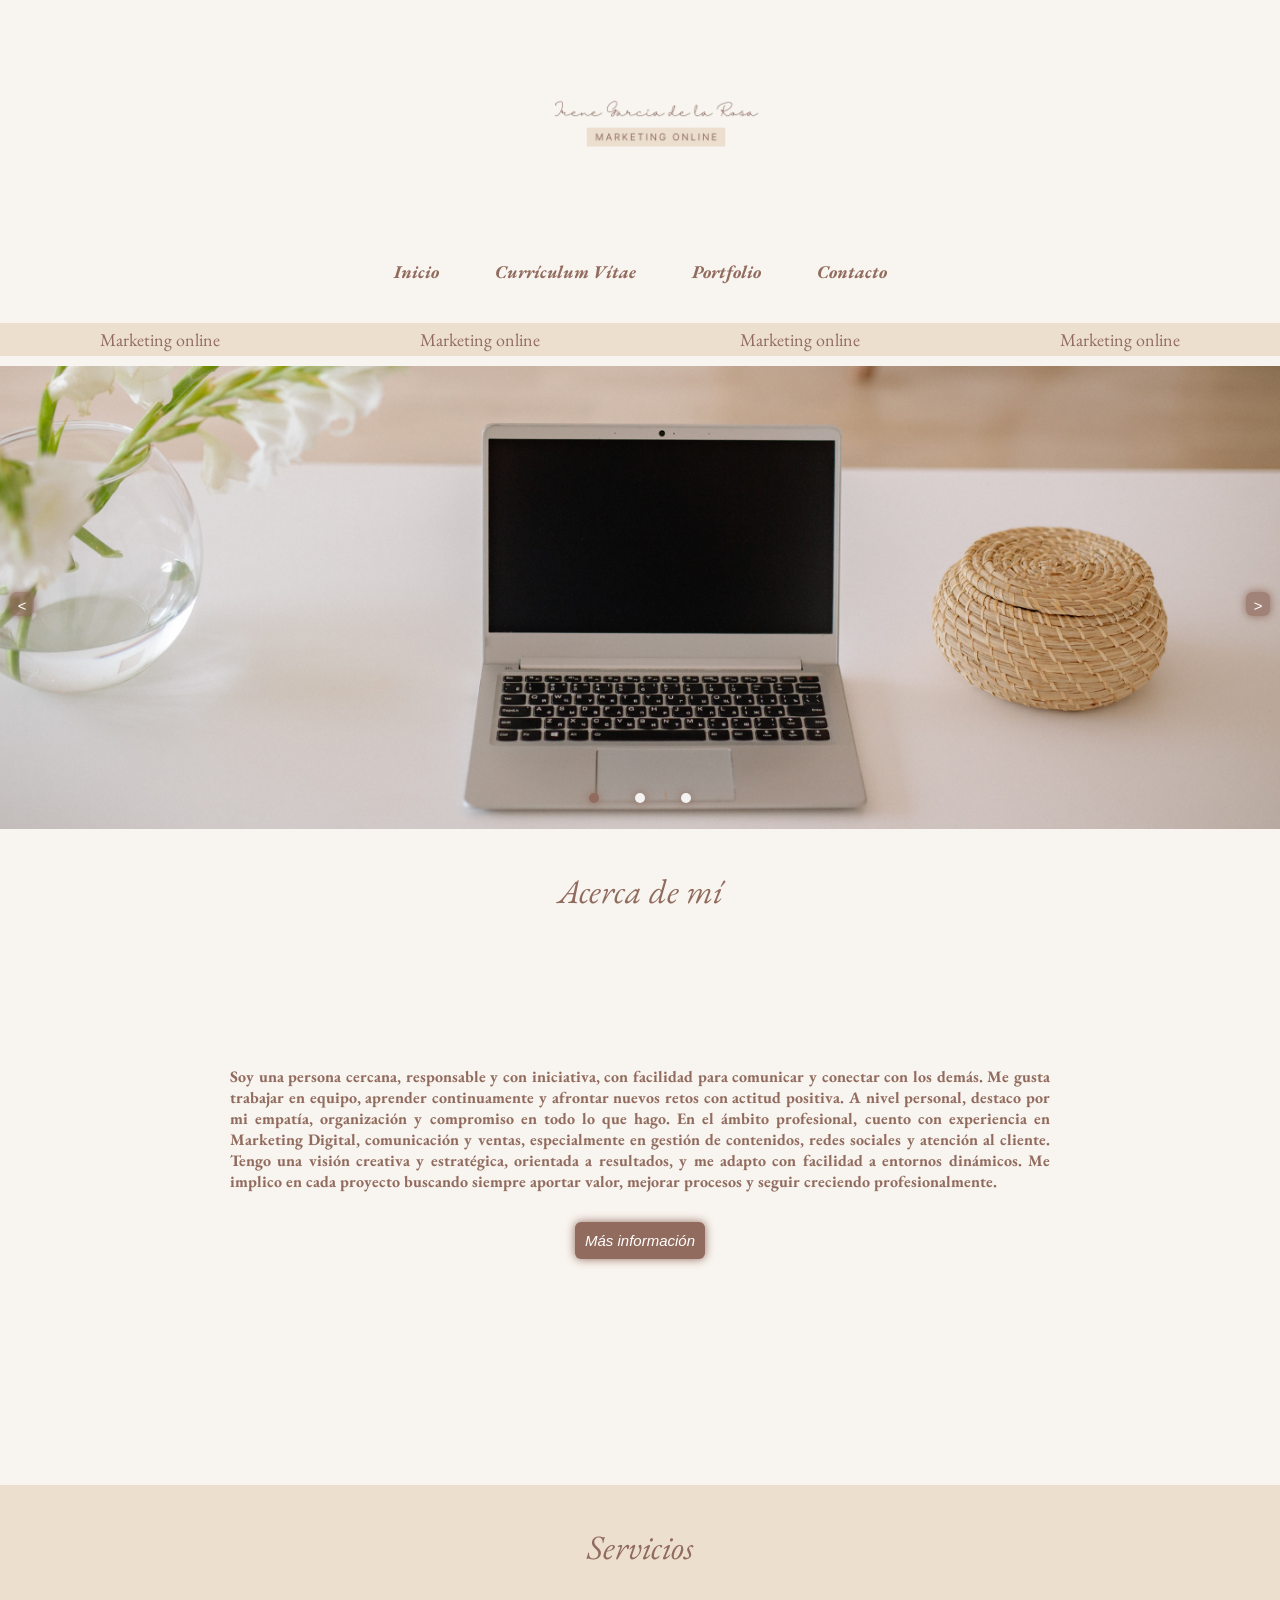
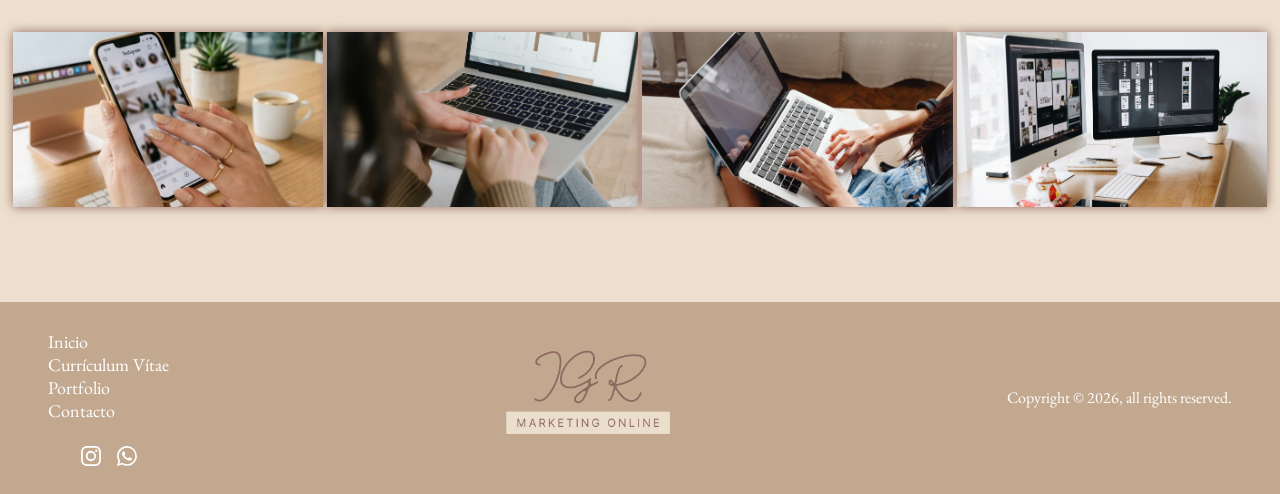
<file: index.html>
<!DOCTYPE html>
<html lang="en">
<head>
    <meta charset="UTF-8">
    <meta name="viewport" content="width=device-width, initial-scale=1.0">
    <title>Irene García. Marketing Online.</title>
    <link rel="stylesheet" href="css/index.css">
    <!-- Para añadir el favicon -->
    <link rel="icon" type="image/png" href="assets/favicon.png">
    <!-- Para adjntar la fuente Playfair Display -->
    <link rel="preconnect" href="https://fonts.googleapis.com">
    <link rel="preconnect" href="https://fonts.gstatic.com" crossorigin>
    <link href="https://fonts.googleapis.com/css2?family=EB+Garamond:ital,wght@0,400..800;1,400..800&family=Josefin+Sans:ital,wght@0,100..700;1,100..700&family=Lora:ital,wght@0,400..700;1,400..700&family=Playfair+Display:ital,wght@0,400..900;1,400..900&display=swap" rel="stylesheet">
    <!-- Para enlazar el archivo JavaScript -->
    <script src="js/index.js" defer></script>
</head>

<body>


    <!-- Menú principal con Responsive -->
    <header class="Header">
        <h1 class="Header_h1">
            <a href="index.html" title="Logo" class="Header_a">
                <img src="assets/logo_transparente.png" alt="Logo transparente" class="Header__logo">
            </a>
        </h1>
        <button class="Header_btn">&equiv;</button>
        <nav class="Header_nav">
            <ul class="Header__ul">
                <li class="Header_li">
                    <a href="index.html" title="Inicio" class="Header__a">Inicio</a>
                </li>
                <li class="Header_li">
                    <a href="sobre-mi.html" title="Sobre mí" class="Header__a">Currículum Vítae</a>
                </li>
                <li class="Header_li">
                    <a href="portfolio.html" title="Galeria" class="Header__a">Portfolio</a>
                </li>
                <li class="Header_li">
                    <a href="contacto.html" title="Contacto" class="Header__a">Contacto</a>
                </li>
            </ul>
        </nav>
    </header>
    
    <!-- Marquesina -->
    <div class="Marquesina">
        <div class="Marquesina_slide">
            <div class="Marquesina_texto">Marketing online</div>
            <div class="Marquesina_texto">Marketing online</div>
            <div class="Marquesina_texto">Marketing online</div>
            <div class="Marquesina_texto">Marketing online</div>
            <div class="Marquesina_texto">Marketing online</div>
            <div class="Marquesina_texto">Marketing online</div>
            <div class="Marquesina_texto">Marketing online</div>
            <div class="Marquesina_texto">Marketing online</div>
        </div>
    </div> 

    <!-- Slider principal -->
    <section class="Slider">
        <div class="Slider_container">
            <img src="assets/imagen_slider_1.png" alt="Imagen slider 1" class="Slider_img isVisible">
            <img src="assets//imagen_slider_2.png" alt="Imagen slider 2" class="Slider_img">
            <img src="assets/imagen_slider_3.png" alt="Imagen slider 3" class="Slider_img">
        </div>
        <button class="Slider_arrow Slider_arrow--next">&gt;</button>
        <button class="Slider_arrow Slider_arrow--prev">&lt;</button>
        <ul class="Slider_ul">
            <li class="Slider_li">
                <button class="Slider_btn isActive"></button>
            </li>
            <li class="Slider_li">
                <button class="Slider_btn"></button>
            </li>
            <li class="Slider_li">
                <button class="Slider_btn"></button>
            </li>
        </ul>
    </section>

    <!-- Sección de presentación -->
    <section class="About">
        <h2 class="About_h2">Acerca de mí</h2>
        <main class="Main">
            <div class="container">
                <p class="About_p">Soy una persona cercana, responsable y con iniciativa, con facilidad para comunicar y conectar con los demás. Me gusta trabajar en equipo, aprender continuamente y afrontar nuevos retos con actitud positiva. A nivel personal, destaco por mi empatía, organización y compromiso en todo lo que hago. En el ámbito profesional, cuento con experiencia en Marketing Digital, comunicación y ventas, especialmente en gestión de contenidos, redes sociales y atención al cliente. Tengo una visión creativa y estratégica, orientada a resultados, y me adapto con facilidad a entornos dinámicos. Me implico en cada proyecto buscando siempre aportar valor, mejorar procesos y seguir creciendo profesionalmente.</p>
                <button class="About_bt">
                    <a href="sobre-mi.html" title="Sobre mí" class="About_a">Más información</a>
                </button>
            </div>
        </main>
    </section>

    <!-- Grid de servicios -->
    <section class="Grid_servicios">
        <h3 class="Grid-h3">Servicios</h3>
        <div class="Grid">
            <div class="Card">
                <img src="assets/imagen_redes.png" alt="Imagen redes" class="Card-img" loading=lazy>
                <div class="Card-overlay">
                    <h4 class="Card-h4">Redes sociales</h4>
                </div>
            </div>
            <div class="Card">
                <img src="assets/imagen_web.png" alt="Imagen web" class="Card-img" loading=lazy>
                <div class="Card-overlay">
                    <h4 class="Card-h4">Diseño web</h4>
                </div>
            </div>
            <div class="Card">
                <img src="assets/imagen_seo.png" alt="Imagen SEO" class="Card-img" loading=lazy>
                <div class="Card-overlay">
                    <h4 class="Card-h4">seo, sem y optimización web</h4>
                </div>
            </div>
            <div class="Card">
                <img src="assets/imagen_diseno.png" alt="Imagen diseño" class="Card-img" loading=lazy>
                <div class="Card-overlay">
                    <h4 class="Card-h4">diseño gráfico</h4>
                </div>
            </div>
        </div>
     </section>
    

     <!-- Footer -->
    <footer class="Footer">
        <div class="Footer_wrapper">
            <div class="Footer_column">
                <ul class="Footer_ul">
                    <li class="Footer_li">
                        <a href="index.html" title="Inicio" class="Footer__a">Inicio</a>
                    </li>
                    <li class="Footer_li">
                        <a href="sobre-mi.html" title="Sobre mí" class="Footer__a">Currículum Vítae</a>
                    </li>
                    <li class="Footer_li">
                        <a href="portfolio.html" title="Portfolio" class="Footer__a">Portfolio</a>
                    </li>
                    <li class="Footer_li">
                        <a href="contacto.html" title="Contacto" class="Footer__a">Contacto</a>
                    </li>
                </ul>
            </div>
            <div class="Footer_rrss">
                <div class="Footer_rrss_item">
                    <a href="https://www.instagram.com/irenegdelarosa/" title="Logo" class="rrss_a" target="_blank" rel="noreferrer">
                        <img src="assets//iconos_svg/instagram.svg" alt="icono svg" class="rrss_img" loading=lazy>
                    </a>
                </div>
                <div class="Footer_rrss_item">
                    <a href="https://wa.me/722717175" title="Logo" class="rrss_a" target="_blank" rel="noreferrer">
                        <img src="assets//iconos_svg/whatsapp.svg" alt="icono svg" class="rrss_img" loading=lazy>
                    </a>
                </div>
            </div>
        </div>
        <div class="Footer_column">
            <div class="Footer_h6">
                <a href="index.html" title="Logo" class="Footer__a">
                    <img src="assets/logo_transparente_footer.png" alt="Logo transparente" class="Footer_img" loading=lazy>
                </a>
            </div>
        </div>
            <div class="Footer_span">Copyright © 2026, all rights reserved.</div>
        </div>
    </footer>
     

</body>
</html>
</file>
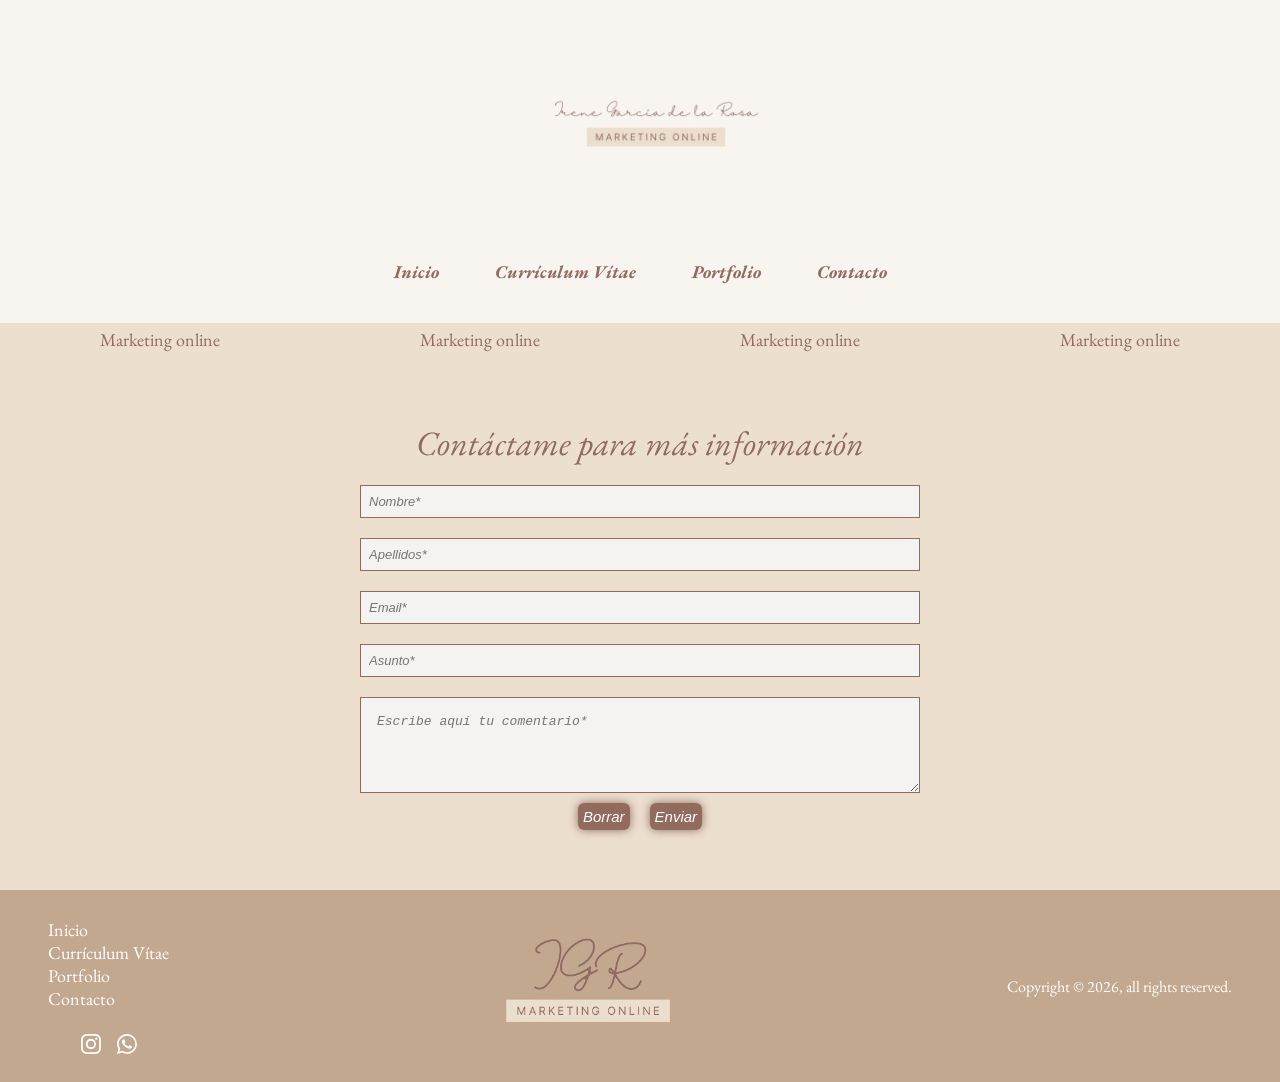
<file: contacto.html>
<!DOCTYPE html>
<html lang="en">
<head>
    <meta charset="UTF-8">
    <meta name="viewport" content="width=device-width, initial-scale=1.0">
    <title>Irene García. Marketing Online.</title>
    <link rel="stylesheet" href="css/index.css">
    <!-- Para añadir el favicon -->
    <link rel="icon" type="image/png" href="assets/favicon.png">
    <!-- Para adjntar la fuente Playfair Display -->
    <link rel="preconnect" href="https://fonts.googleapis.com">
    <link rel="preconnect" href="https://fonts.gstatic.com" crossorigin>
    <link href="https://fonts.googleapis.com/css2?family=EB+Garamond:ital,wght@0,400..800;1,400..800&family=Josefin+Sans:ital,wght@0,100..700;1,100..700&family=Lora:ital,wght@0,400..700;1,400..700&family=Playfair+Display:ital,wght@0,400..900;1,400..900&display=swap" rel="stylesheet">
    <!-- Para enlazar el archivo JavaScript -->
    <script src="js/index.js" defer></script>
</head>

<body>


    <!-- Menú principal con Responsive -->
    <header class="Header">
        <h1 class="Header_h1">
            <a href="index.html" title="Logo" class="Header_a">
                <img src="assets/logo_transparente.png" alt="Logo transparente" class="Header__logo">
            </a>
        </h1>
        <button class="Header_btn">&equiv;</button>
        <nav class="Header_nav">
            <ul class="Header__ul">
                <li class="Header_li">
                    <a href="index.html" title="Inicio" class="Header__a">Inicio</a>
                </li>
                <li class="Header_li">
                    <a href="sobre-mi.html" title="Sobre mi" class="Header__a">Currículum Vítae</a>
                </li>
                <li class="Header_li">
                    <a href="portfolio.html" title="Galeria" class="Header__a">Portfolio</a>
                </li>
                <li class="Header_li">
                    <a href="contacto.html" title="Contacto" class="Header__a">Contacto</a>
                </li>
            </ul>
        </nav>
    </header>
    
    <!-- Marquesina -->
    <div class="Marquesina">
        <div class="Marquesina_slide">
            <div class="Marquesina_texto">Marketing online</div>
            <div class="Marquesina_texto">Marketing online</div>
            <div class="Marquesina_texto">Marketing online</div>
            <div class="Marquesina_texto">Marketing online</div>
            <div class="Marquesina_texto">Marketing online</div>
            <div class="Marquesina_texto">Marketing online</div>
            <div class="Marquesina_texto">Marketing online</div>
            <div class="Marquesina_texto">Marketing online</div>
        </div>
    </div> 


    <!-- Formulario de información -->
     <form action="URL" method="get" enctype="multipart/form-data">
        <h2 class="Form_title">Contáctame para más información</h2>
        <div class="Form_container">
            <div>
                <label for="primero"></label>
                <input type="text" name="Nombre" id="primero" placeholder="Nombre*">
            </div>
            <div>
                <label for="apellidos"></label>
                <input type="text" name="apellidos" placeholder="Apellidos*">
            </div>
            <div>
                <label for="email"></label>
                <input type="text" name="email" placeholder="Email*">
            </div>
            <div>
                <label for="asunto"></label>
                <input type="text" name="asunto" placeholder="Asunto*">
            </div>
            <div>
                <label for="comentario"></label>
                <textarea placeholder="Escribe aquí tu comentario*" id="comentario*"></textarea>
            </div>
            <div class="form_button">
                <button type="reset">Borrar</button>
                <button type="submit">Enviar</button>
            </div>
        </div>
     </form>


     <!-- Footer -->
    <footer class="Footer">
        <div class="Footer_wrapper">
            <div class="Footer_column">
                <ul class="Footer_ul">
                    <li class="Footer_li">
                        <a href="index.html" title="Inicio" class="Footer__a">Inicio</a>
                    </li>
                    <li class="Footer_li">
                        <a href="sobre-mi.html" title="Sobre mí" class="Footer__a">Currículum Vítae</a>
                    </li>
                    <li class="Footer_li">
                        <a href="portfolio.html" title="Portfolio" class="Footer__a">Portfolio</a>
                    </li>
                    <li class="Footer_li">
                        <a href="contacto.html" title="Contacto" class="Footer__a">Contacto</a>
                    </li>
                </ul>
            </div>
            <div class="Footer_rrss">
                <div class="Footer_rrss_item">
                    <a href="https://www.instagram.com/irenegdelarosa/" title="Logo" class="rrss_a" target="_blank" rel="noreferrer">
                        <img src="assets//iconos_svg/instagram.svg" alt="icono svg" class="rrss_img" loading=lazy>
                    </a>
                </div>
                <div class="Footer_rrss_item">
                    <a href="https://wa.me/722717175" title="Logo" class="rrss_a" target="_blank" rel="noreferrer">
                        <img src="assets//iconos_svg/whatsapp.svg" alt="icono svg" class="rrss_img" loading=lazy>
                    </a>
                </div>
            </div>
        </div>
        <div class="Footer_column">
            <div class="Footer_h6">
                <a href="index.html" title="Logo" class="Footer__a">
                    <img src="assets/logo_transparente_footer.png" alt="Logo transparente" class="Footer_img" loading=lazy>
                </a>
            </div>
        </div>
            <div class="Footer_span">Copyright © 2026, all rights reserved.</div>
        </div>
    </footer>
    
</body>
</html>
</file>
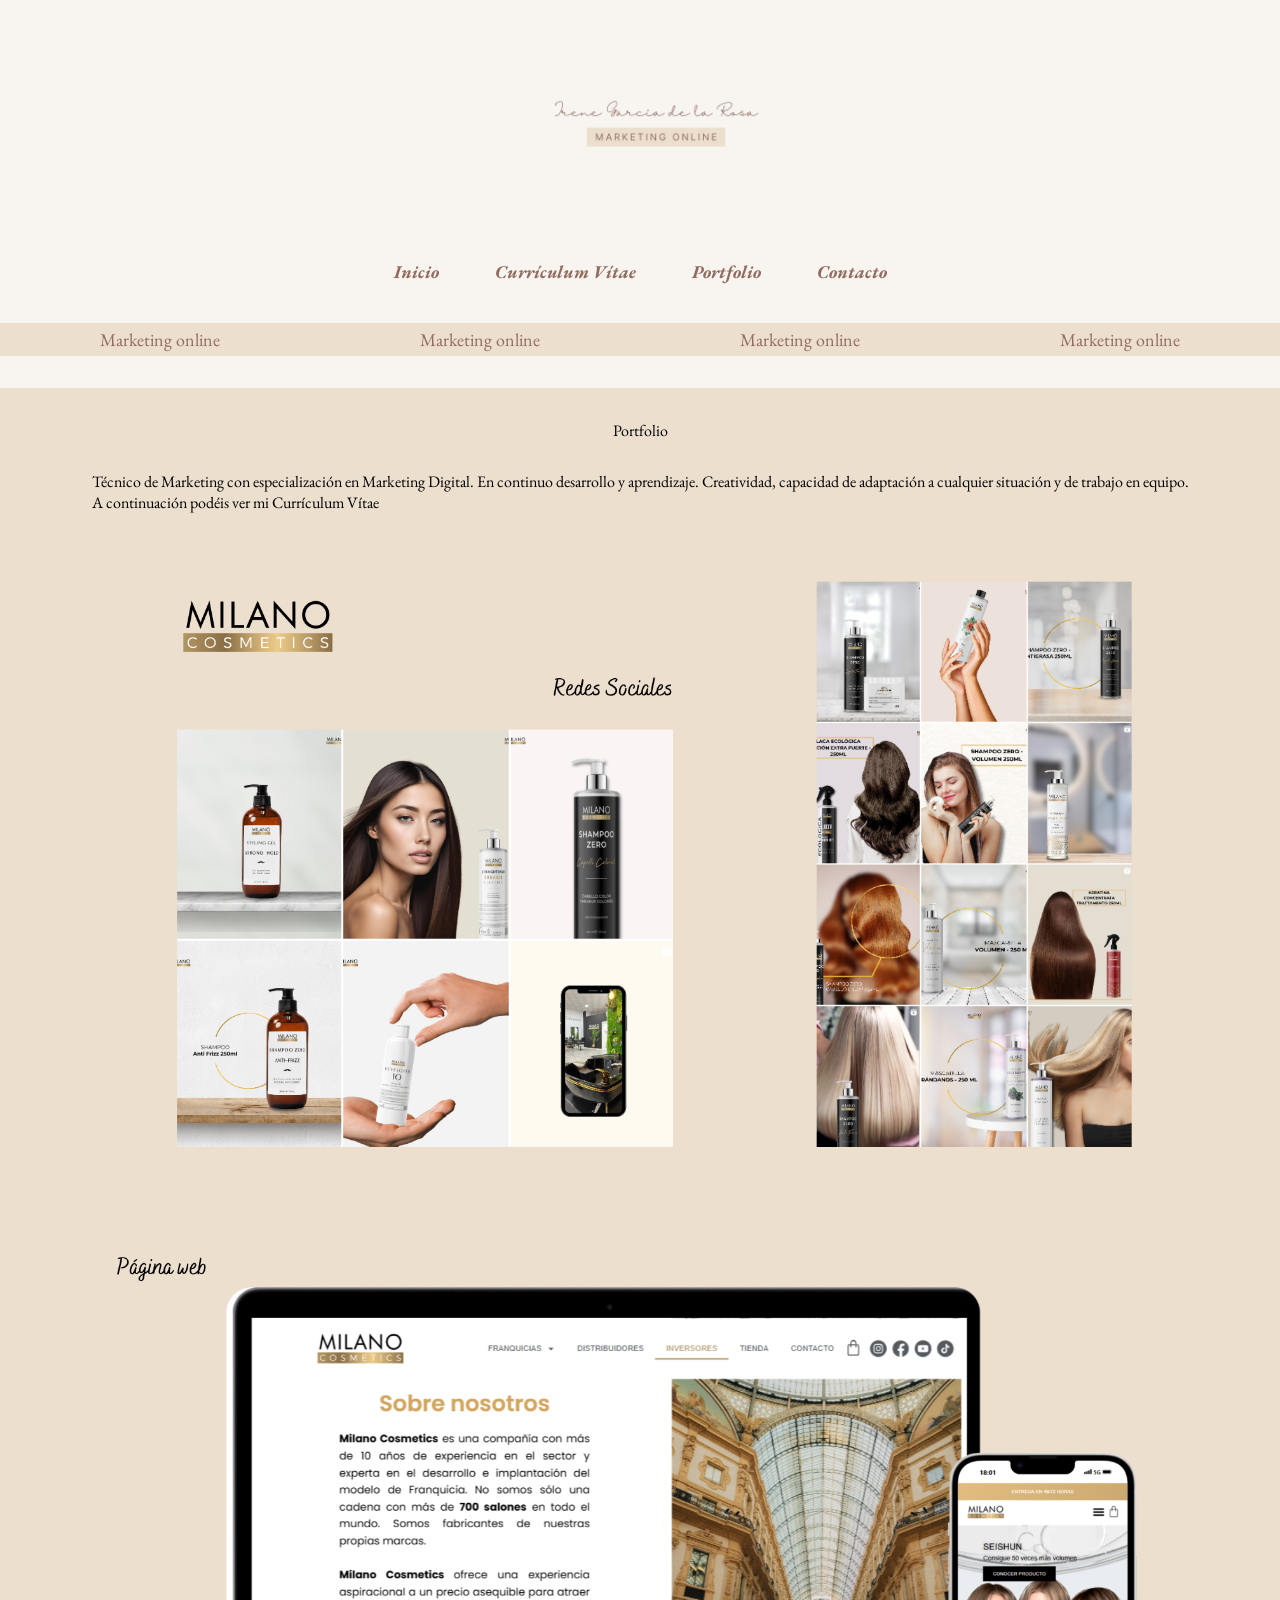
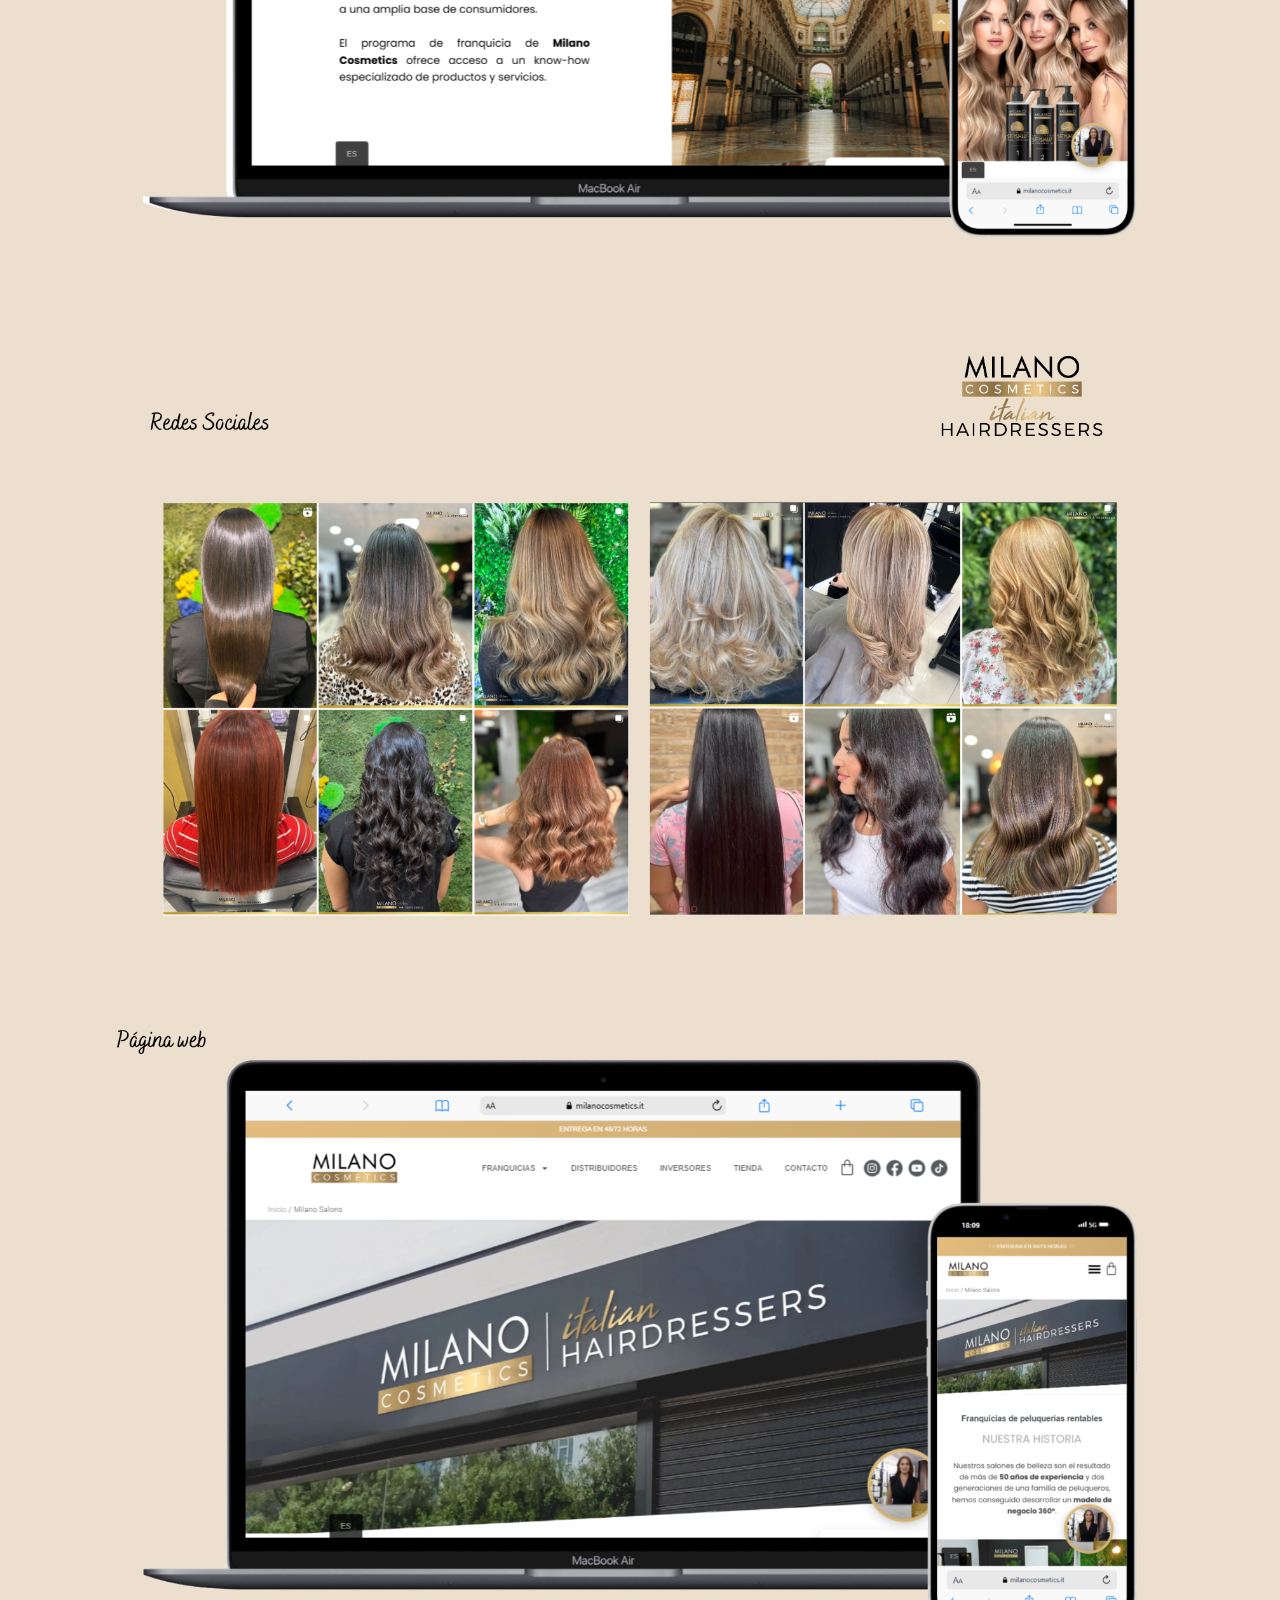
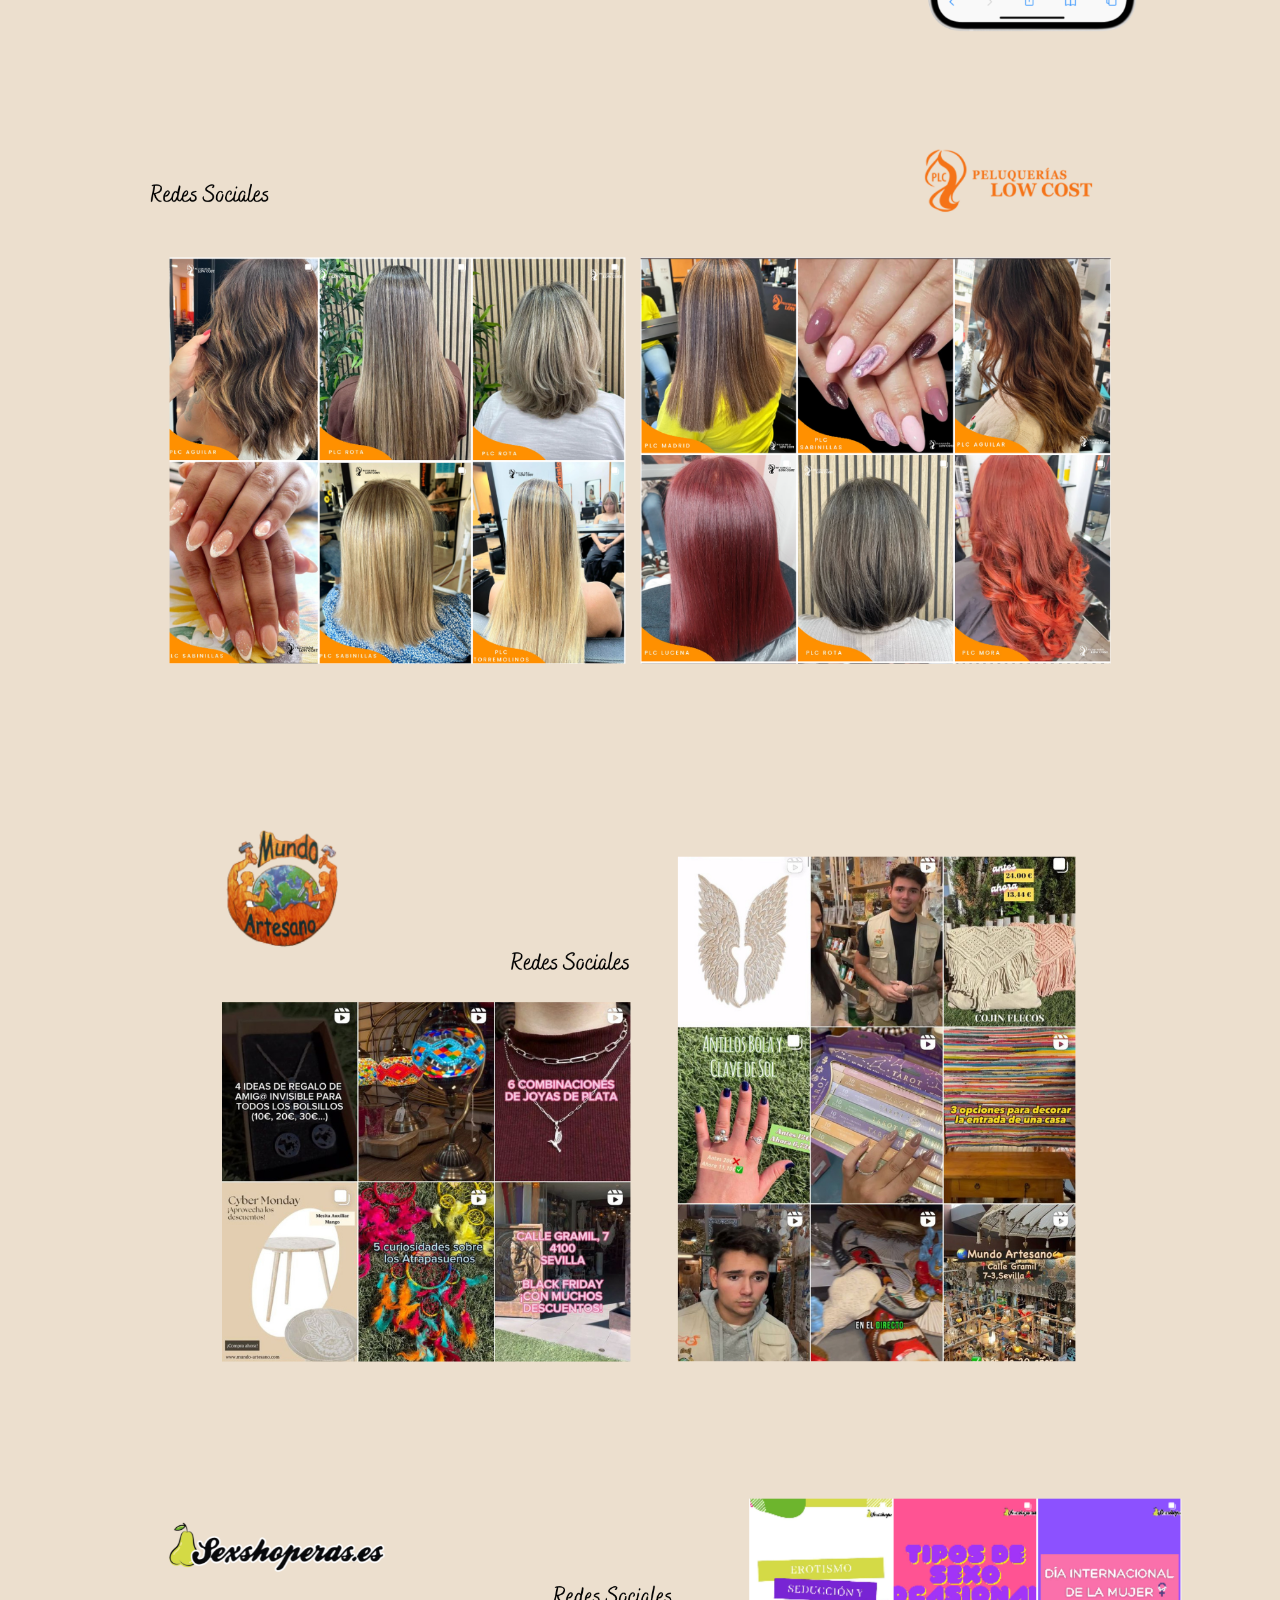
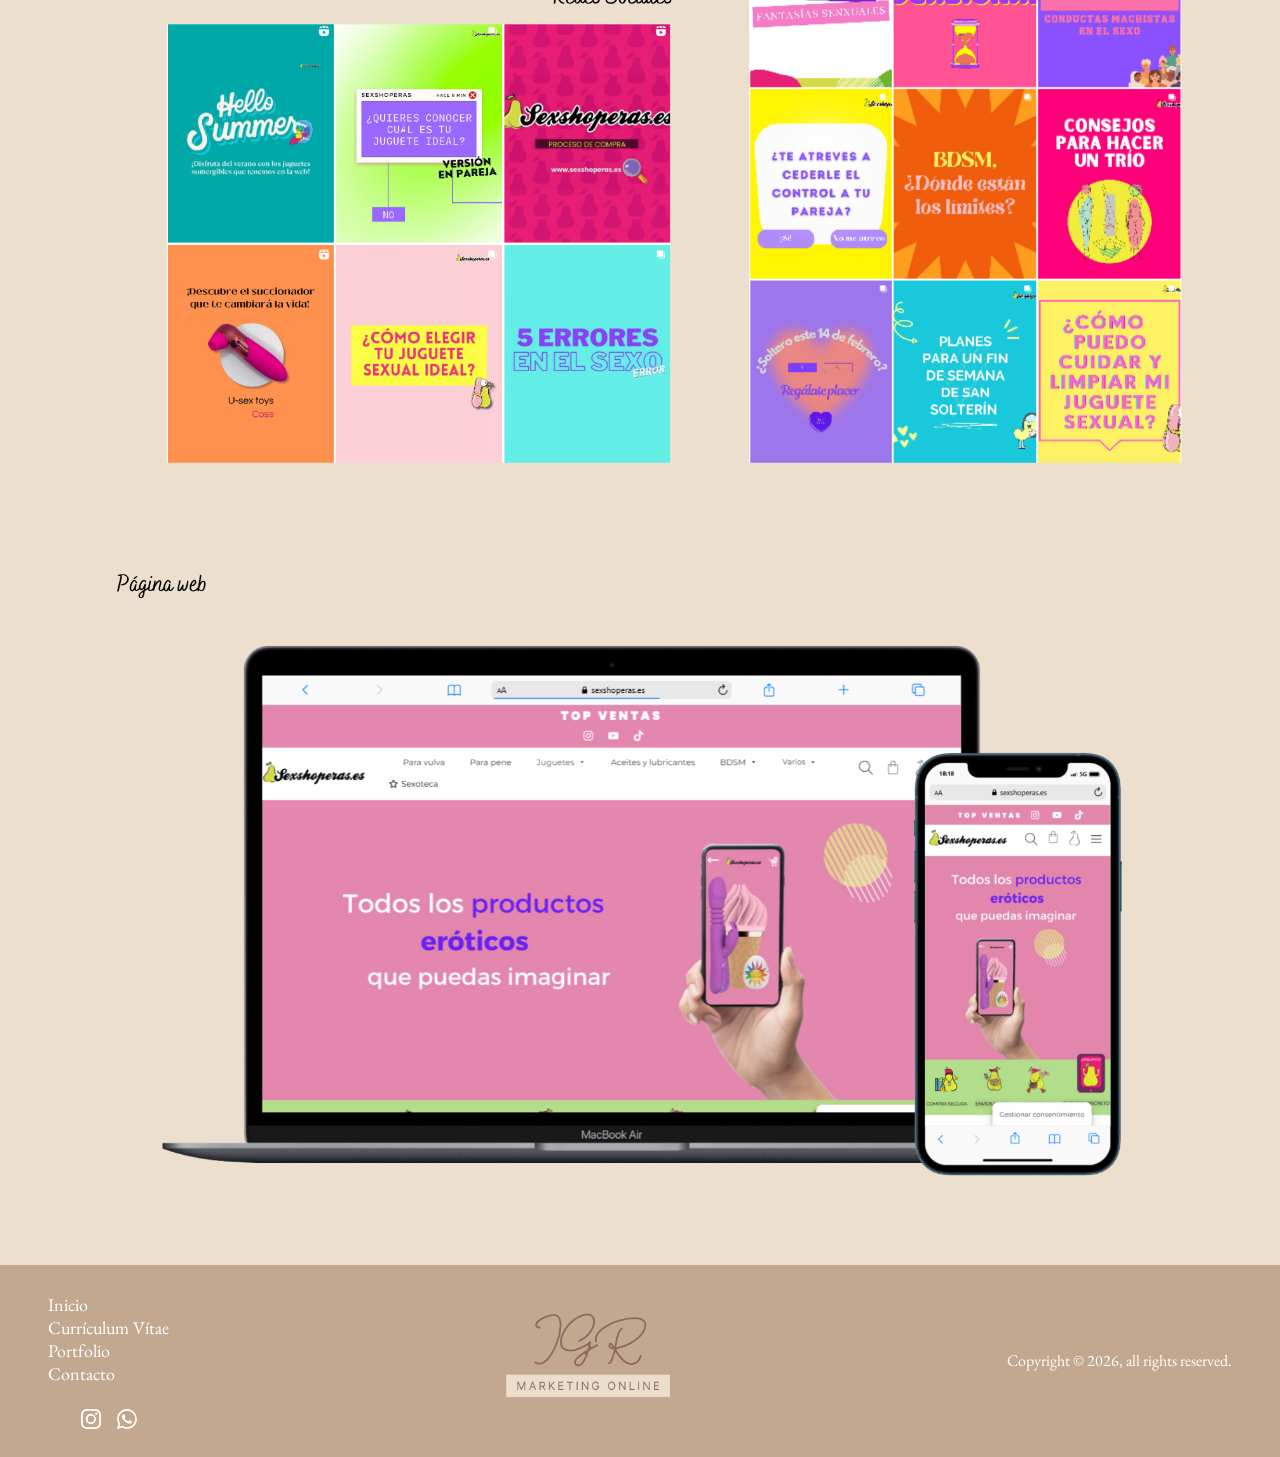
<file: portfolio.html>
<!DOCTYPE html>
<html lang="en">
<head>
    <meta charset="UTF-8">
    <meta name="viewport" content="width=device-width, initial-scale=1.0">
    <title>Irene García. Marketing Online.</title>
    <link rel="stylesheet" href="css/index.css">
    <!-- Para añadir el favicon -->
    <link rel="icon" type="image/png" href="assets/favicon.png">
    <!-- Para adjntar la fuente Playfair Display -->
    <link rel="preconnect" href="https://fonts.googleapis.com">
    <link rel="preconnect" href="https://fonts.gstatic.com" crossorigin>
    <link href="https://fonts.googleapis.com/css2?family=EB+Garamond:ital,wght@0,400..800;1,400..800&family=Josefin+Sans:ital,wght@0,100..700;1,100..700&family=Lora:ital,wght@0,400..700;1,400..700&family=Playfair+Display:ital,wght@0,400..900;1,400..900&display=swap" rel="stylesheet">
    <!-- Para enlazar el archivo JavaScript -->
    <script src="js/index.js" defer></script>
</head>

<body>


    <!-- Menú principal con Responsive -->
    <header class="Header">
        <h1 class="Header_h1">
            <a href="index.html" title="Logo" class="Header_a">
                <img src="assets/logo_transparente.png" alt="Logo transparente" class="Header__logo">
            </a>
        </h1>
        <button class="Header_btn">&equiv;</button>
        <nav class="Header_nav">
            <ul class="Header__ul">
                <li class="Header_li">
                    <a href="index.html" title="Inicio" class="Header__a">Inicio</a>
                </li>
                <li class="Header_li">
                    <a href="sobre-mi.html" title="Sobre mí" class="Header__a">Currículum Vítae</a>
                </li>
                <li class="Header_li">
                    <a href="portfolio.html" title="Galeria" class="Header__a">Portfolio</a>
                </li>
                <li class="Header_li">
                    <a href="contacto.html" title="Contacto" class="Header__a">Contacto</a>
                </li>
            </ul>
        </nav>
    </header>
    
    <!-- Marquesina -->
   <div class="Marquesina">
        <div class="Marquesina_slide">
            <div class="Marquesina_texto">Marketing online</div>
            <div class="Marquesina_texto">Marketing online</div>
            <div class="Marquesina_texto">Marketing online</div>
            <div class="Marquesina_texto">Marketing online</div>
            <div class="Marquesina_texto">Marketing online</div>
            <div class="Marquesina_texto">Marketing online</div>
            <div class="Marquesina_texto">Marketing online</div>
            <div class="Marquesina_texto">Marketing online</div>
        </div>
    </div> 


    <section class="Portfolio">
        <h2 class="Portfolio_h2">Portfolio</h2>
        <main class="Main">
            <div class="Portfolio_container">
                <p class="Portfolio_p">Técnico de Marketing con especialización en Marketing Digital. En continuo desarrollo y aprendizaje. Creatividad, capacidad de adaptación a cualquier situación y de trabajo en equipo. </p>
                <p class="Portfolio_p">A continuación podéis ver mi Currículum Vítae</p>
            </div>
            <div class="Portfolio-img">
                <div class="Portfolio-img-container">
                    <img src="assets/imagenes_portfolio/imagen_milano_redes.png" alt="milano" class="milano" loading=lazy>
                </div>
            </div>
            <div class="Portfolio-img">
                <div class="Portfolio-img-container">
                    <img src="assets/imagenes_portfolio/imagen_milano.png" alt="milano" class="milano" loading=lazy>
                </div>
            </div>
            <div class="Portfolio-img">
                <div class="Portfolio-img-container">
                    <img src="assets/imagenes_portfolio/imagen_milano_salons_redes.png" alt="milano" class="milano" loading=lazy>
                </div>
            </div>
            <div class="Portfolio-img">
                <div class="Portfolio-img-container">
                    <img src="assets/imagenes_portfolio/imagen_milano_salons.png" alt="milano" class="milano" loading=lazy>
                </div>
            </div>
             <div class="Portfolio-img">
                <div class="Portfolio-img-container">
                    <img src="assets/imagenes_portfolio/imagen_plc.png" alt="plc" class="milano" loading=lazy>
                </div>
            </div>
            <div class="Portfolio-img">
                <div class="Portfolio-img-container">
                    <img src="assets/imagenes_portfolio/imagen_mundo_artesano.png" alt="plc" class="milano" loading=lazy>
                </div>
            </div>
            <div class="Portfolio-img">
                <div class="Portfolio-img-container">
                    <img src="assets/imagenes_portfolio/imagen_sexshoperas_redes.png" alt="plc" class="milano" loading=lazy>
                </div>
            </div>
             <div class="Portfolio-img">
                <div class="Portfolio-img-container">
                    <img src="assets/imagenes_portfolio/imagen_sexshoperas.png" alt="plc" class="milano" loading=lazy>
                </div>
            </div>
        </main>
            
    </section>
    

    


    <!-- Footer -->
     <footer class="Footer">
        <div class="Footer_wrapper">
            <div class="Footer_column">
                <ul class="Footer_ul">
                    <li class="Footer_li">
                        <a href="index.html" title="Inicio" class="Footer__a">Inicio</a>
                    </li>
                    <li class="Footer_li">
                        <a href="sobre-mi.html" title="Sobre mí" class="Footer__a">Currículum Vítae</a>
                    </li>
                    <li class="Footer_li">
                        <a href="portfolio.html" title="Portfolio" class="Footer__a">Portfolio</a>
                    </li>
                    <li class="Footer_li">
                        <a href="contacto.html" title="Contacto" class="Footer__a">Contacto</a>
                    </li>
                </ul>
            </div>
            <div class="Footer_rrss">
                <div class="Footer_rrss_item">
                    <a href="https://www.instagram.com/irenegdelarosa/" title="Logo" class="rrss_a" target="_blank" rel="noreferrer">
                        <img src="assets//iconos_svg/instagram.svg" alt="icono svg" class="rrss_img" loading=lazy>
                    </a>
                </div>
                <div class="Footer_rrss_item">
                    <a href="https://wa.me/722717175" title="Logo" class="rrss_a" target="_blank" rel="noreferrer">
                        <img src="assets//iconos_svg/whatsapp.svg" alt="icono svg" class="rrss_img" loading=lazy>
                    </a>
                </div>
            </div>
        </div>
        <div class="Footer_column">
            <div class="Footer_h6">
                <a href="index.html" title="Logo" class="Footer__a">
                    <img src="assets/logo_transparente_footer.png" alt="Logo transparente" class="Footer_img" loading=lazy>
                </a>
            </div>
        </div>
            <div class="Footer_span">Copyright © 2026, all rights reserved.</div>
        </div>
    </footer>
     

</body>
</html>
</file>
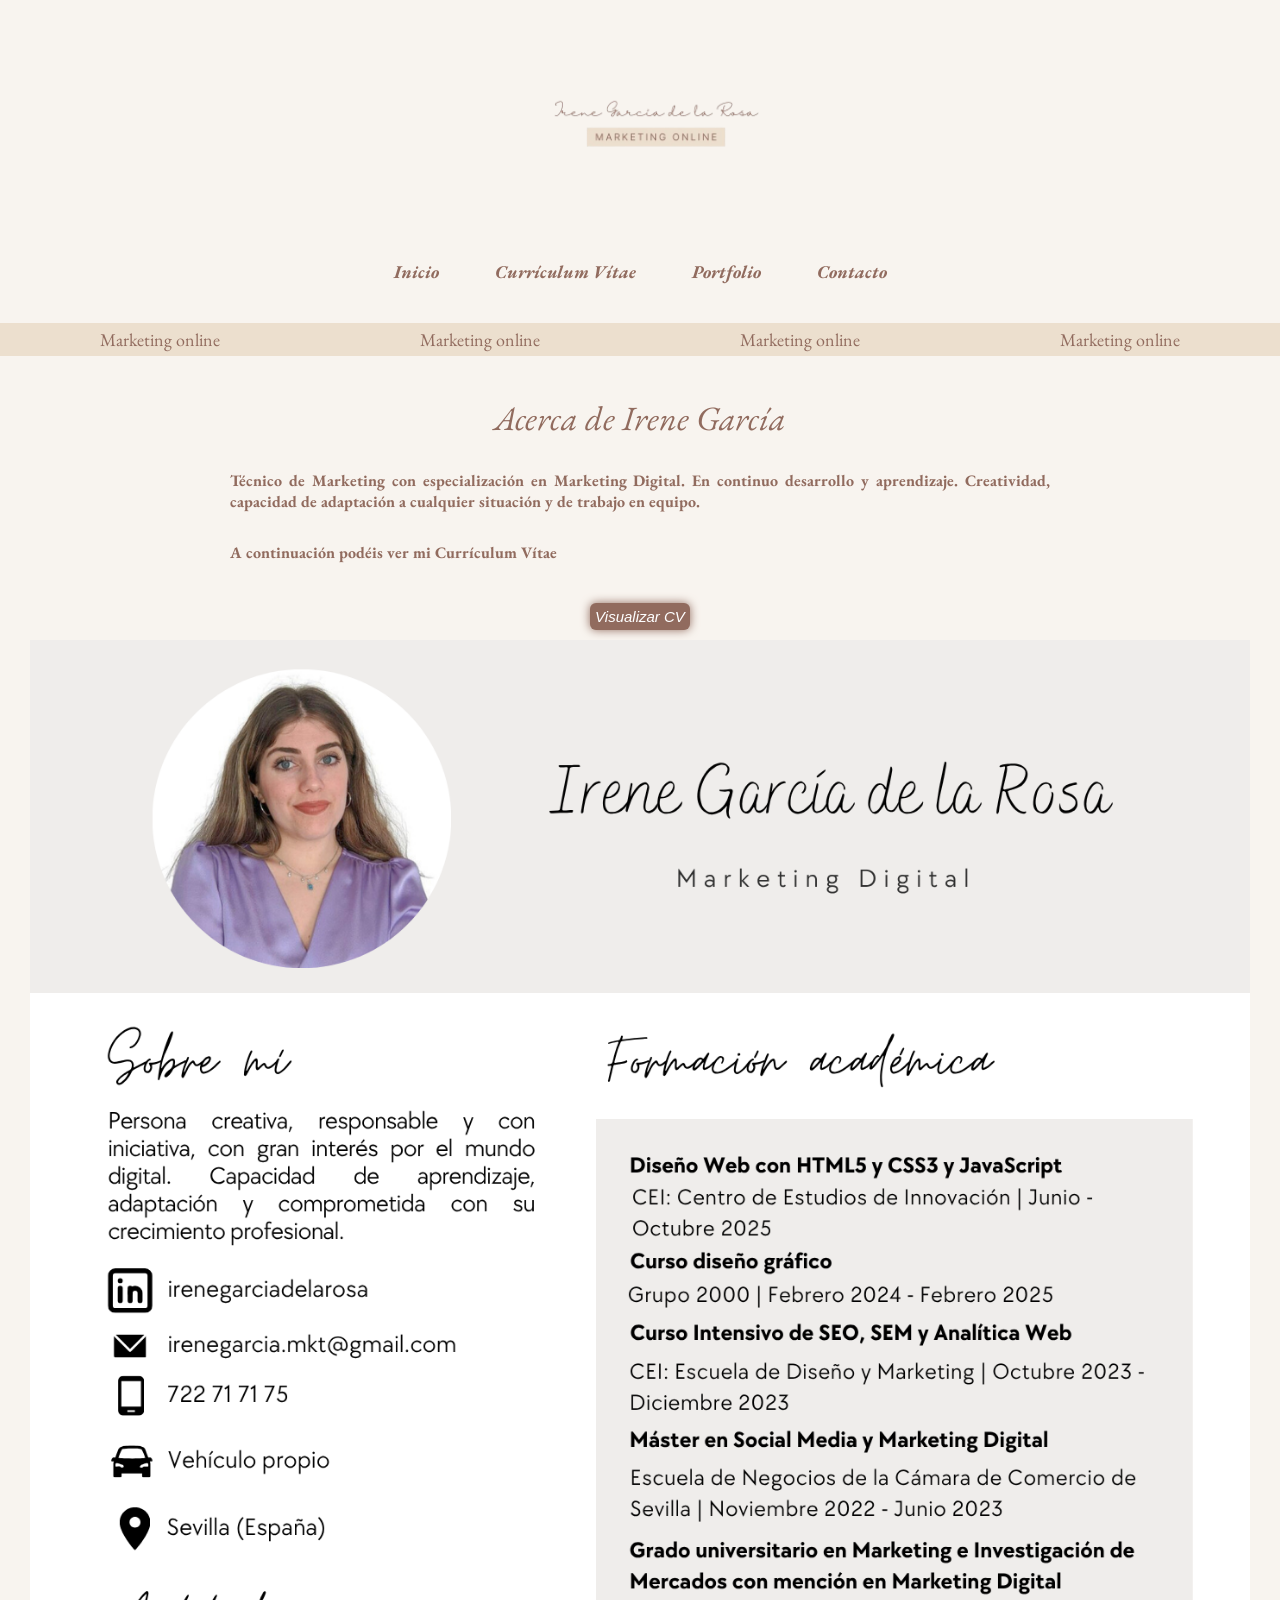
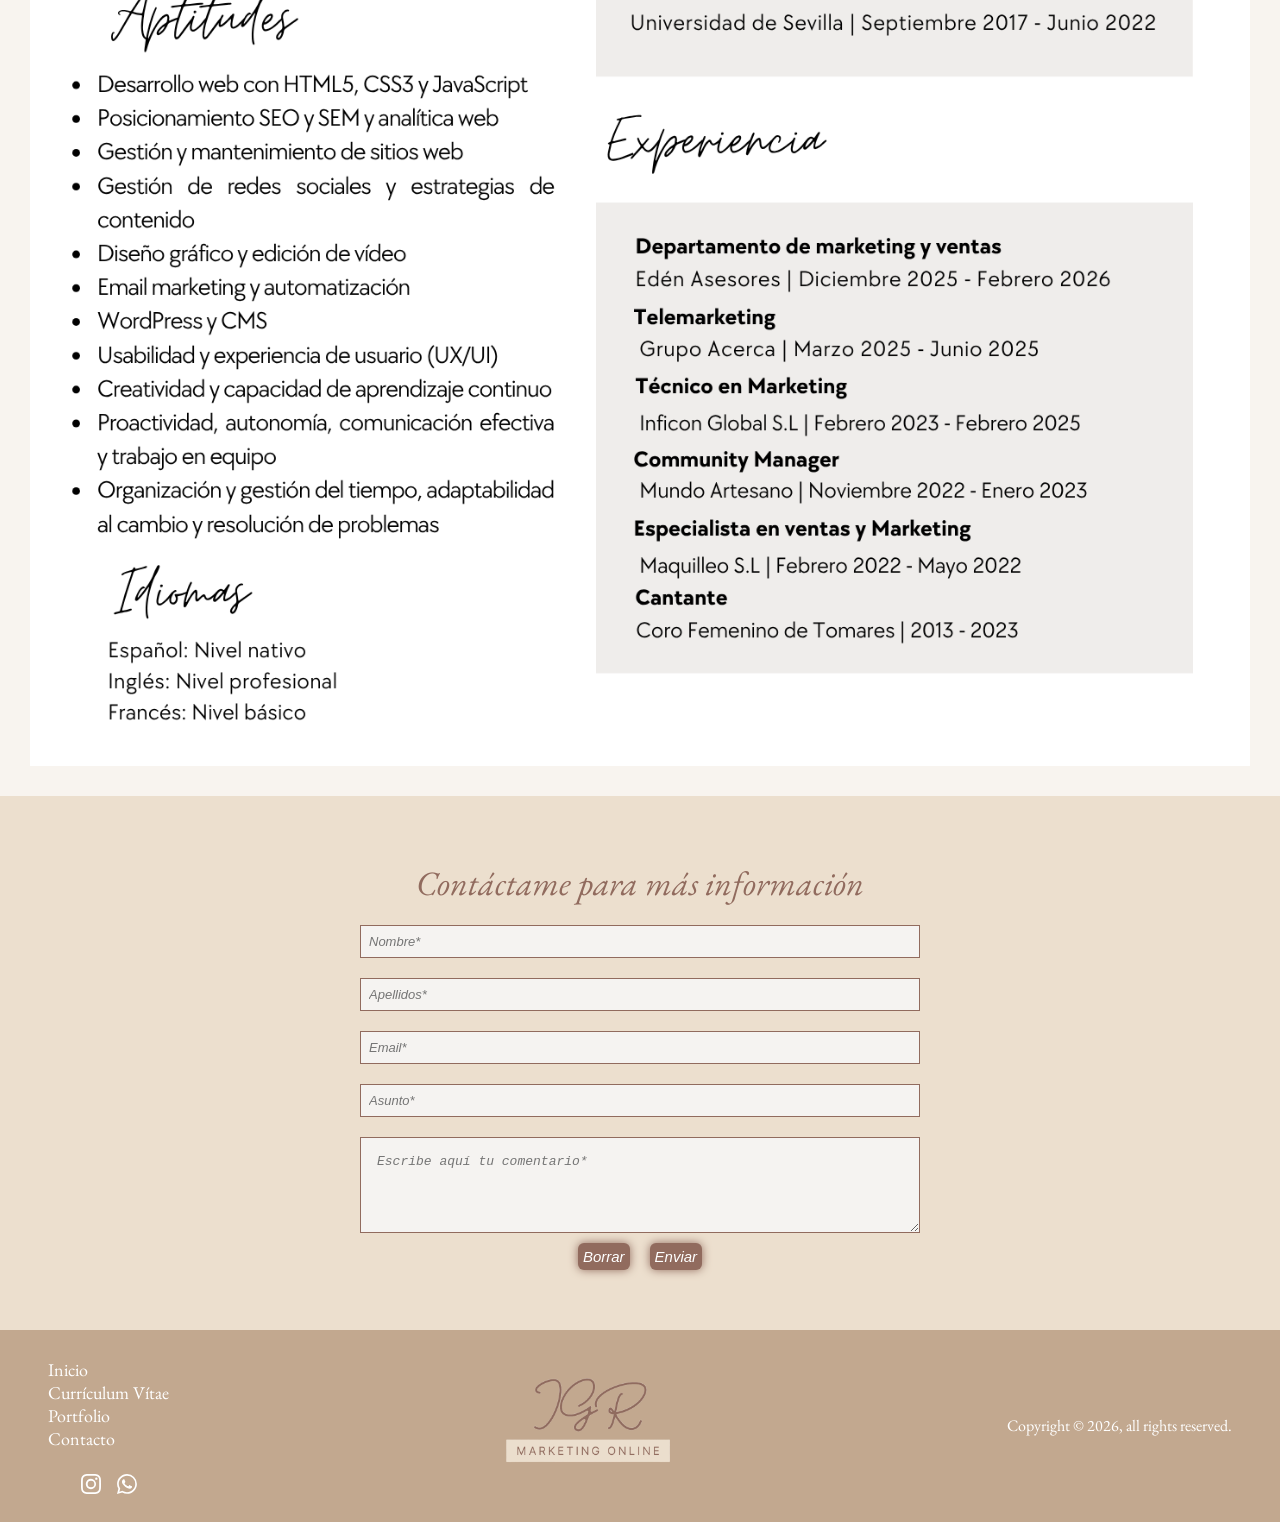
<file: sobre-mi.html>
<!DOCTYPE html>
<html lang="en">
<head>
    <meta charset="UTF-8">
    <meta name="viewport" content="width=device-width, initial-scale=1.0">
    <title>Irene García. Marketing Online.</title>
    <link rel="stylesheet" href="css/index.css">
    <!-- Para añadir el favicon -->
    <link rel="icon" type="image/png" href="assets/favicon.png">
    <!-- Para adjntar la fuente Playfair Display -->
    <link rel="preconnect" href="https://fonts.googleapis.com">
    <link rel="preconnect" href="https://fonts.gstatic.com" crossorigin>
    <link href="https://fonts.googleapis.com/css2?family=EB+Garamond:ital,wght@0,400..800;1,400..800&family=Josefin+Sans:ital,wght@0,100..700;1,100..700&family=Lora:ital,wght@0,400..700;1,400..700&family=Playfair+Display:ital,wght@0,400..900;1,400..900&display=swap" rel="stylesheet">
    <!-- Para enlazar el archivo JavaScript -->
    <script src="js/index.js" defer></script>
</head>

<body>


    <!-- Menú principal con Responsive -->
    <header class="Header">
        <h1 class="Header_h1">
             <a href="index.html" title="Logo" class="Header_a">
                <img src="assets/logo_transparente.png" alt="Logo transparente" class="Header__logo">
            </a>
        </h1>
        <button class="Header_btn">&equiv;</button>
        <nav class="Header_nav">
            <ul class="Header__ul">
                <li class="Header_li">
                    <a href="index.html" title="Inicio" class="Header__a">Inicio</a>
                </li>
                <li class="Header_li">
                    <a href="sobre-mi.html" title="Sobre mí" class="Header__a">Currículum Vítae</a>
                </li>
                <li class="Header_li">
                    <a href="portfolio.html" title="Galeria" class="Header__a">Portfolio</a>
                </li>
                <li class="Header_li">
                    <a href="contacto.html" title="Contacto" class="Header__a">Contacto</a>
                </li>
            </ul>
        </nav>
    </header>
    
    <!-- Marquesina -->
   <div class="Marquesina">
        <div class="Marquesina_slide">
            <div class="Marquesina_texto">Marketing online</div>
            <div class="Marquesina_texto">Marketing online</div>
            <div class="Marquesina_texto">Marketing online</div>
            <div class="Marquesina_texto">Marketing online</div>
            <div class="Marquesina_texto">Marketing online</div>
            <div class="Marquesina_texto">Marketing online</div>
            <div class="Marquesina_texto">Marketing online</div>
            <div class="Marquesina_texto">Marketing online</div>
        </div>
    </div> 



    <!-- Sección de presentación de la marca -->
    <section class="About">
    <h2 class="About_h2">Acerca de Irene García</h2>

    <main class="Main">
        <div class="About_container">
            <p class="About_p">
                Técnico de Marketing con especialización en Marketing Digital. En continuo desarrollo y aprendizaje. Creatividad, capacidad de adaptación a cualquier situación y de trabajo en equipo.
            </p>

            <p class="About_p">
                A continuación podéis ver mi Currículum Vítae
            </p>
        </div>
        
        <!-- BOTÓN DESCARGA PDF -->
        <button class="About_btn">
            <a href="assets/curriculum_irene_garcia.png" download class="btn-cv">
                Visualizar CV
            </a>
        </button>
        
    
        <div class="About-img">
            <div class="About-img-container">
                <img src="assets/curriculum_irene_garcia.png" alt="Curriculum" class="curriculum" loading="lazy">
            </div>
        </div>
    </main>
</section>
    

    <!-- Formulario de información -->
    <form action="URL" method="get" enctype="multipart/form-data">
        <h2 class="Form_title">Contáctame para más información</h2>
        <div class="Form_container">
            <div>
                <label for="primero"></label>
                <input type="text" name="Nombre" id="primero" placeholder="Nombre*">
            </div>
            <div>
                <label for="apellidos"></label>
                <input type="text" name="apellidos" placeholder="Apellidos*">
            </div>
            <div>
                <label for="email"></label>
                <input type="text" name="email" placeholder="Email*">
            </div>
            <div>
                <label for="asunto"></label>
                <input type="text" name="asunto" placeholder="Asunto*">
            </div>
            <div>
                <label for="comentario"></label>
                <textarea placeholder="Escribe aquí tu comentario*" id="comentario*"></textarea>
            </div>
            <div class="form_button">
                <button type="reset">Borrar</button>
                <button type="submit">Enviar</button>
            </div>
        </div>
    </form>


     <!-- Footer -->
    <footer class="Footer">
        <div class="Footer_wrapper">
            <div class="Footer_column">
                <ul class="Footer_ul">
                    <li class="Footer_li">
                        <a href="index.html" title="Inicio" class="Footer__a">Inicio</a>
                    </li>
                    <li class="Footer_li">
                        <a href="sobre-mi.html" title="Sobre mí" class="Footer__a">Currículum Vítae</a>
                    </li>
                    <li class="Footer_li">
                        <a href="portfolio.html" title="Portfolio" class="Footer__a">Portfolio</a>
                    </li>
                    <li class="Footer_li">
                        <a href="contacto.html" title="Contacto" class="Footer__a">Contacto</a>
                    </li>
                </ul>
            </div>
            <div class="Footer_rrss">
                <div class="Footer_rrss_item">
                    <a href="https://www.instagram.com/irenegdelarosa/" title="Logo" class="rrss_a" target="_blank" rel="noreferrer">
                        <img src="assets//iconos_svg/instagram.svg" alt="icono svg" class="rrss_img" loading=lazy>
                    </a>
                </div>
                <div class="Footer_rrss_item">
                    <a href="https://wa.me/722717175" title="Logo" class="rrss_a" target="_blank" rel="noreferrer">
                        <img src="assets//iconos_svg/whatsapp.svg" alt="icono svg" class="rrss_img" loading=lazy>
                    </a>
                </div>
            </div>
        </div>
        <div class="Footer_column">
            <div class="Footer_h6">
                <a href="index.html" title="Logo" class="Footer__a">
                    <img src="assets/logo_transparente_footer.png" alt="Logo transparente" class="Footer_img" loading=lazy>
                </a>
            </div>
        </div>
            <div class="Footer_span">Copyright © 2026, all rights reserved.</div>
        </div>
    </footer>
     

</body>
</html>
</file>
<file: css/index.css>
*{
    margin: 0;
    padding: 0;
    border: 0;
    box-sizing: border-box;
}
li {
    list-style: none;   
}
h1, h2, h3, h4, h5, h6 {
    font-size: inherit;
    font-weight: inherit;
}
a {
    color: inherit;
    text-decoration: none;
    display: block;
}
p a {
    display: inline;
}
img, picture, video, iframe, svg {
    display: block;
    width: 100%;
    height: initial;
}
svg {
    fill: currentColor;
}
form, input, label, select, option, textarea {
    font-size: inherit;
    font-weight: inherit;
    color: inherit;
    display: block;
    width: 100%;
    background-color: transparent;
}
:root {
    font-size: 100%;
}
html {
    scroll-behavior: smooth;
}
body {
  font-family: EB Garamond;
  font-optical-sizing: auto;
  font-weight: weight;
  font-style: normal;
  background-color: #F8F4EF;
}

/* Fin reset*/



/* Menú principal con Responsive */
.Header {
    display: flex;
    flex-flow: column nowrap;
    justify-content: space-between;
    align-items: center;
}
.Header_h1 {
    max-width: 13rem;
    font-family: 'Halinum';
}
.Header_btn {
    display: none;
    color: white;
    border-radius: 0.375rem;
    padding: 0.65rem;
    cursor: pointer;
    background-color: #916B5E;
}
.Header_btn:hover {
    background-color: #604A33;
    color: white;
    transition: color .3s ease;
}
.Header__ul {
    display: flex;
    flex-flow: row nowrap;
    justify-content: space-between;
    align-items: center;
    gap: 1rem;
}
.Header_li {
    font-style: oblique;
    font-weight: bold;
    font-size: 18px;
    color: #916B5E;

    padding: 1.25rem;
}
.Header__a {
    transition: all 0.3s ease;
    cursor: pointer;
}
.Header__a:hover {
    background-color: rgb(145, 107, 94, 0.3); 
    font-weight: bold;
    padding: 2px 4px;
    border-radius: 4px;
}
.Header__a::after {
    display: block;
    width: 0;
    background-color: rgb(145, 107, 94, 0.8);
    transition: color 0.4s;
}
.Header__a:hover::after {
    width: 100%;
}
.Header_a--active {
    font-weight: bold;
}
.Header__logo {
    width: 15rem;
}

/* Marquesina */
.Marquesina {
    width: 100%;
 
    margin: 1.25rem 0rem 0rem;
    overflow: hidden;
}
.Marquesina_slide {
    width: 200%;
    background-color: #ECDFCE;

    display: grid;
    grid-template-columns: repeat(8, 1fr);

    animation: slide 15s linear infinite;
}

@keyframes slide {
    from {
        transform: translateX(0%);
    }
    to {
        transform: translateX(-50%);
    }  
}

.Marquesina_texto {
   color: #916B5E;
   padding: 0.32rem;
   text-align: center;
   font-size: 1.125rem;
}


/* Slider */
.Slider {
    margin: 0.625rem 0rem 0rem;
    position: relative;
    display: flex;
    flex-flow: row nowrap;
    justify-content: center;
    align-items: center;
}
.Slider_container {
    position: relative;
    max-width: 100%;
}
.Slider_img {
    position: absolute;
    top: 0;
    min-height: 100%;

    opacity: 0;
    transition: color .5s ease;
}
.Slider_img.isVisible {
    opacity: 1;
}
.Slider_img:first-child {
    position: static;
}
.Slider_arrow {
    width: 1.5rem;
    height: 1.5rem;
    background-color: rgb(145, 107, 94, 0.7);
    cursor: pointer;
    color: white;

    position: absolute;
    top: calc(50% - 1rem); 
}
.Slider_arrow:hover {
    background-color: #604A33;
    color: white;
    transition: color .3s ease;
}
.Slider_arrow--next {
    right: 0;
}
.Slider_arrow--prev {
    left: 0;
}
.Slider_ul {
    width: 100%;

    position: absolute;
    bottom: 1rem;

    display: flex;
    flex-flow: row nowrap;
    justify-content: center;
    align-items: center;
    gap: 1rem;
}
.Slider_btn {
    width: 0.5rem;
    height: 0.5rem;

    background-color: rgb(245, 243, 241);
    border-radius: 50%;

    cursor: pointer;
}
.Slider_btn.isActive {
    background-color: #916B5E;
} 
.Slider_btn:hover {
    background-color: #604A33;
}


/* Sección de presentación */
.About_h2 {
    color: #916B5E;
    font-size: 2.125rem;
    font-style: oblique;
    text-align: center;
    padding: 2.5rem 0rem 0rem;
}
.Main {
    width: 100%;
    min-height: 60vh;
    padding: 1.88rem;
    
    display: flex;
    flex-flow: column nowrap;
    justify-content: center;
    align-items: center;
}
.container {
    display: flex;
    flex-flow: column nowrap;
    justify-content: center;
    align-items: center;
}
.About_p {
    color: #916B5E;

    text-align: justify;

    font-weight: bold;
    font-size: 1rem;
    padding: 0rem 0rem rem;
}
.About_bt {
    margin: 0rem 0rem 2.5rem;
    padding: 0.625rem;
}




/* Grid */
.Grid_servicios {
    background-color: #ECDFCE;
    margin: 2rem 0rem 0rem;
    padding: 0rem 0rem 2rem;
    
    display: flex;
    flex-flow: column nowrap;
    justify-content: center;
    align-items: center;
}
.Grid_title {
    color: #916B5E;
    font-size: 2.125rem;
    font-style: oblique;
    text-align: center;
    padding: 0.9375rem 0rem 0rem;
}

.Grid_title:hover{
    color: #604A33;
}
.Grid-h3 {
    color: #916B5E;
    font-size: 2.125rem;
    font-style: oblique;
    text-align: center;
    padding: 2.5rem 0rem 0rem;
}
.Grid {
    margin: 7vh auto;
    max-width: 93.75rem;

    display: grid;
    grid-template-columns: repeat( 2, 1fr );
    gap: .15rem;
}
.Card {
    position: relative;
    overflow: hidden;
    
    box-shadow: 0 0 0.625rem #916B5E;
}
.Card-img {
    transform: scale(1);
    transition: transform 2s ease;
}
.Card:hover .Card-img {
    transform: scale(1.5);
    filter: blur(0.125rem);
}
.Card-overlay {
    width: 100%;
    height: 100%;
    background-color: rgba(0, 0, 0, 0.5);

    position: absolute;
    top: 0;
    left: 0;

    display: flex;
    flex-flow: row nowrap;
    justify-content: center;
    align-items: center;

    opacity: 0;
    transition: color .5s ease;
}
.Card:hover .Card-overlay {
    opacity: 1;
    cursor: pointer;
}
.Card-h4 {
    color: white;
    font-size: 1rem;
    font-weight: 600;
    text-transform: uppercase;
    
    transform: translateY(50%);
    opacity: 0;
}
.Card:hover .Card-h4 {
    transform: translateY(0%);
    opacity: 1;
    transition: color .5s ease;
}
.Card_btn {
    color: white;
    font-size: 0.9375rem;
    font-style: oblique;
    text-align: center;
    border-radius: 0.375rem;
    margin: 0rem 0rem 2.5rem;
    padding: 0.625rem;
    cursor: pointer;
    background-color:  #916B5E;
    box-shadow: 0 0 0.625rem #916B5E;
}
.Card_btn:hover {
    background-color: #604A33;
    color: white;
    transition: color .3s ease;

    cursor: pointer;
}


/* PORTFOLIO */
.Portfolio {
    background-color: #ECDFCE;
    margin: 2rem 0rem 0rem;
    padding: 2rem 0rem;

    display: flex;
    flex-flow: column nowrap;
    justify-content: center;
    align-items: center;
}
.Portfolio_title {
    color: #916B5E;
    font-size: 2.125rem;
    font-style: oblique;
    text-align: center;
    padding: 0.9375rem 0rem 0rem;
}
.Portfolio_text {
    color: #916B5E;
    text-align: justify;
    font-weight: bold;
    font-size: 1.125rem;

    padding: 1.25rem;
}
.Portfolio_grid {
    width: 80%;
    margin: 7vh auto;

    display: grid;
    grid-template-columns: repeat( 3, 1fr );
    gap: .15rem;
}
.Portfolio_card {
    position: relative;
    overflow: hidden;

    box-shadow: 0 0 0.625rem #916B5E;
}
.Portfolio_img {
    transform: scale(1);
    transition: transform 2s ease;
}
.Portfolio_card:hover .Portfolio_img {
    transform: scale(1.5);
    filter: blur(0.125rem);
}
.Portfolio_overlay {
    width: 100%;
    height: 100%;
    background-color: rgba(0, 0, 0, 0.5);

    position: absolute;
    top: 0;
    left: 0;

    display: flex;
    flex-flow: row nowrap;
    justify-content: center;
    align-items: center;

    opacity: 0;
    transition: color .5s ease;
}
.Portfolio_card:hover .Portfolio_overlay {
    opacity: 1;
    cursor: pointer;
}
.Portfolio_h4 {
    color: white;
    font-size: 1rem;
    font-weight: 600;
    text-transform: uppercase;
    
    transform: translateY(50%);
    opacity: 0;
}
.Portfolio_card:hover .Portfolio_h4 {
    transform: translateY(0%);
    opacity: 1;
    transition: color .5s ease;
}
.Portfolio_btn {
    margin: 0rem 0rem 2.5rem;
    border-radius: 0.375rem;
    padding: 0.625rem;
    cursor: pointer;
    background-color: #916B5E;
    box-shadow: 0 0 0.625rem #916B5E;
}
.Portfolio_btn:hover {
    background-color: #604A33;
    color: white;
    transform: color .3s ease;

    cursor: pointer;
}


/* Formulario */
.Form_title {
    color: #916B5E;
    font-size: 2.125rem;
    font-style: oblique;
    text-align: center;
    padding: 0.9375rem 0rem 0rem;
}
.Form_container {
    width: 100%;
    display: flex;
    flex-direction: column;
    align-items: center;   
}
form {
    background-color: #ECDFCE;
    padding: 3.125rem;
    width: 100%;
    align-content: center;
}
label {
    font-size: 0.9375rem;
    font-style: oblique;

    padding: 0.625rem;
    width: 35rem;
}
input {
    border: 0.0625rem groove #916B5E;
    background-color: #F5F3F1;

    font-size: 0.8125rem;
    font-style: oblique;
    padding: 0.5rem;
}
textarea {
    background-color: #F5F3F1;
    border: 0.0625rem solid #916B5E;
    font-size: 0.8125rem;
    font-style: oblique;
    padding: 1rem 1rem 3rem 1rem;
}
.form_button {
    display: flex;
    flex-flow: row nowrap;
    justify-content: center;
    align-items: center;
}
button {
    color: white;
    font-size: 0.9375rem;
    font-style: oblique;
    text-align: center;
    margin: 0.625rem;
    border-radius: 0.375rem;
    padding: 0.3125rem;
    cursor: pointer;
    background-color: #916B5E;
    box-shadow: 0 0 0.625rem #916B5E;
}
button:hover {
    background-color: #604A33;
    color: white;
    transition: color .3s ease;

    cursor: pointer;
}



/* FOOTER */
.Footer {
    width: 100%;
    background-color: #C2A88F;
    color: white;
    padding: 0rem 3rem 0rem 3rem;
      
    display: flex;
    flex-flow: row nowrap;
    justify-content: space-between;
    align-items: center;
}
.Footer_wrapper {
    display: flex;
    flex-flow: column nowrap;
    justify-content: center;
    align-items: center;
}
.Footer_ul {
    gap: 5rem;
}
.Footer_li {
    font-size: 1.125rem;
}
.Footer_rrss {
    gap: 1rem;
    margin: 1.5rem 0rem 0rem;

    display: flex;
    flex-flow: row nowrap;
    justify-content: center;
    align-items: center;
}
.Footer_rrss_item {
    width: 1.25rem;
}
.Footer_h6 {
    font-size: 1.125rem;
    font-style: oblique;
}
.Footer__a:hover {
    text-decoration: underline;
    cursor: pointer;
    color: white;
}
.Footer_img {
    width: 12rem;
}
.Footer_btn {
    color: white;
    font-size: 1rem;
    font-style: oblique;
    text-align: center;
    border-radius: 0.375rem;
    margin: 0rem 0rem 1.25rem;
    
    padding: 0.5rem;
    cursor: pointer;
    box-shadow: 0 0 0.625rem #916B5E;
}
.Footer_btn:hover {
    background-color: #604A33;
    color: white;
    transition: color .3s ease;

    cursor: pointer;
}
.Footer_span {
    font-size: 1rem;
    text-align: center;
}





/* MEDIA QUERIES */
@media (max-width: 500px) {
    .Portfolio_title {
        font-size: 20px;
    }
}

@media (max-width: 700px) {
    /* HEADER */
    .Header_btn {
        display: flex;
    }
    .Header_nav {
        width: 100%;
        display: none;
    }
    .Header__ul {
        flex-direction: column;
    }
    /* MARQUESINA */
    .Marquesina_texto {
        color: #916B5E;
        padding: 5px;
        text-align: center;
        font-size: 15px;
    } 
    /* GRID SERVICIOS */
    .Grid {
        flex-direction: column;
    }
    .Grid_title {
        font-size: 25px;
    }
    .Grid_text {
        font-size: 15px;
    }
    /* SOBRE MÍ */
    .About_h2 {
        font-size: 25px;
    }
    .Main {
        display: grid;
        grid-template-columns: repeat(1 , 1fr);
    }
    .About_p {
        font-size: 15px;
        padding: 0 0 20px 0;
    }
    /* PLAYLIST DE SPOTIFY */
    .Playlist_h2 {
        font-size: 25px;
    }
    .Playlist_h3 {
        font-size: 15px;
    }
    .cover {
        height: 250px;
    }
    .meta h3 {
        font-size: 15px;
    }
    .meta p {
        font-size: 14px;
    }
    /* PORTFOLIO */
    .Portfolio_grid {
        width: 90%;
        display: grid;
        grid-template-columns: repeat( 2, 1fr );
    }
    .Portfolio_title {
        font-size: 25px;
    }
    .Portfolio_text {
        font-size: 15px;
    }
    /* VÍDEO */
    video {
        width: 100%;
    } 
    /* FORMULARIO */
    .Form_title {
        font-size: 25px;
    }
    .Form_container {
        width: 100%;
    }
    label {
        width: 25rem;
    }
    /* FOOTER */
    .Footer {
        padding: 1.5rem;
    }
    .Footer_wrapper {
        grid-template-columns: repeat(2, 1fr);
    }
    .Footer_img {
        width: 9rem;
    }
    .Footer_li {
        font-size: 40px;
    }
    .Footer_rrss_item {
        width: 15px;
    }
    .Footer__a {
        font-size: 12px;
    }
    .Footer_span {
        font-size: 14px;
    }
}

@media (min-width: 700px) {
    .Slider {
        width: 100%;
    }
    .Grid {
        width: 98%;

        display: grid;
        grid-template-columns: repeat( 4, 1fr );
        gap: .25rem;
    }
}

@media (min-width: 1000px) {
    .About_p {
        padding: 0px 200px 30px 200px;
    }
}
</file>
